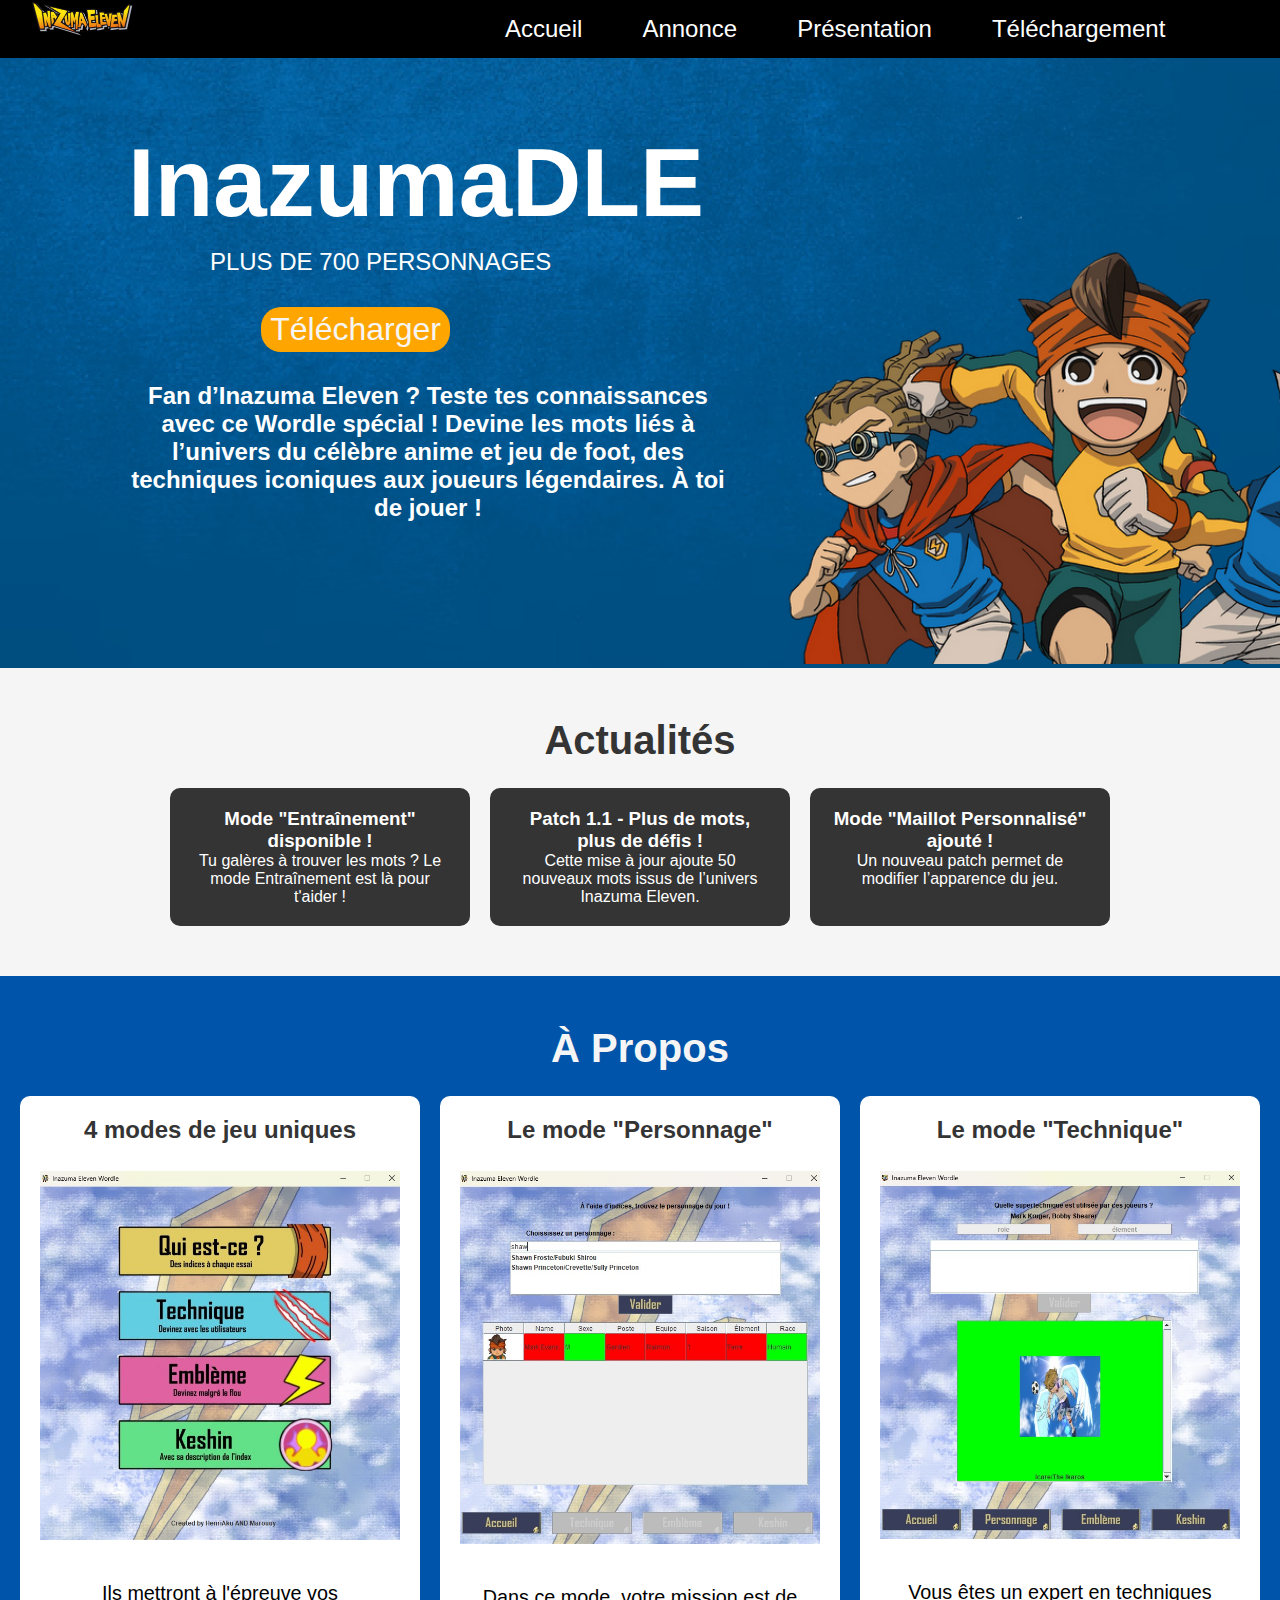
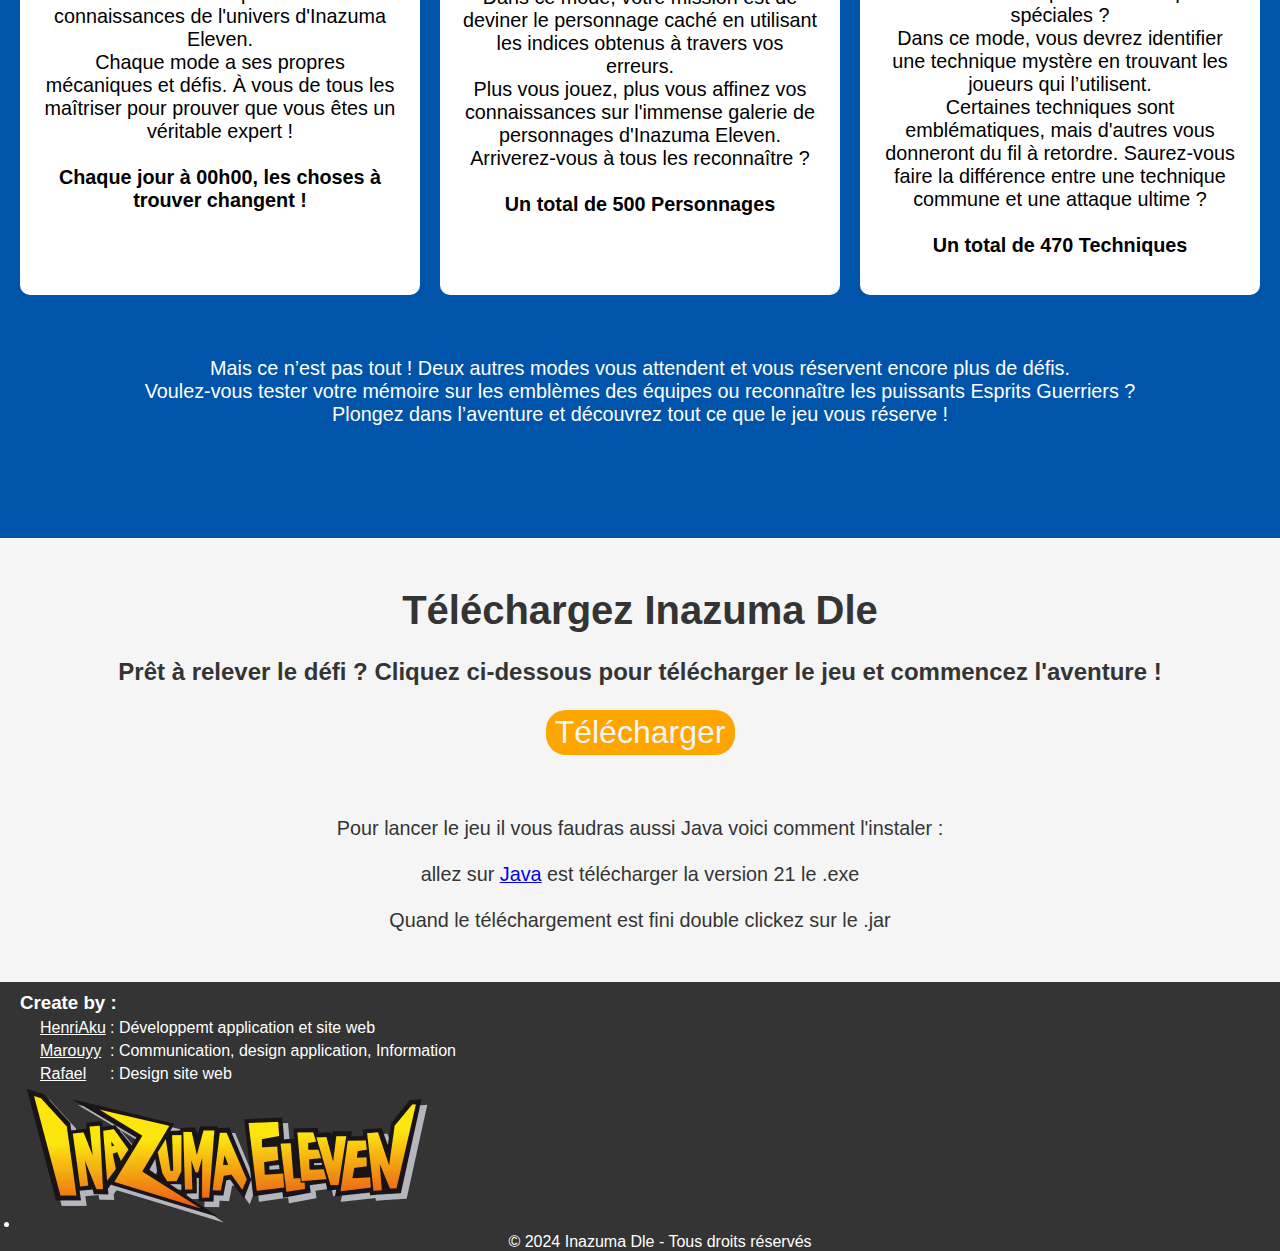
<file: src/html/Index.html>
<!DOCTYPE html>
<html lang="fr">
<head>
	<meta charset="UTF-8">
	<meta name="viewport" content="width=device-width, initial-scale=1.0">
	<link rel="icon" type="image/png" href="../../images/icon.png">
	<link rel="stylesheet" href="../css/index.css">
	<link href="https://fonts.googleapis.com/css2?family=Anton&family=Poppins:wght@300;400;700&display=swap" rel="stylesheet">
	<meta name="description" content="Inazuma Dle est un jeu de quiz inspiré de l'univers d'Inazuma Eleven. Testez vos connaissances sur les personnages, techniques, esprits guerriers et emblèmes d'équipe !">
	<meta name="author" content="HenriAku">
	<title>Inazuma Dle</title>
</head>
<body>
	<nav>
		<ul>
			<li><img src="../../images/logo.png" alt="logo d'inazuma Eleven"></li>
			<li><a href="#Accueil">Accueil</a></li>
			<li><a href="#Annonce">Annonce</a></li>
			<li><a href="#Présentation">Présentation</a></li>
			<li><a href="#Telechargement">Téléchargement</a></li>
		</ul>
	</nav>

	<section id="Accueil">
		<div>
			<h1>InazumaDLE</h1>
			<p>PLUS DE 700 PERSONNAGES</p>
			<a href="#Telechargement"><button href="#Telechargement">Télécharger</button></a>
			<h2>Fan d’Inazuma Eleven ? Teste tes connaissances avec ce Wordle spécial ! Devine les mots liés à l’univers du célèbre anime et jeu de foot, des techniques iconiques aux joueurs légendaires. À toi de jouer !</h2>
		</div>
		<img src="/images/fond.png" alt="Personnages Inazuma Eleven" class="hero-image">
	</section>


	<section id="Annonce">
		<h2>Actualités</h2>
        <div class="news-container">
            <div class="news-item">
                <h3>Mode "Entraînement" disponible !</h3>
                <p>Tu galères à trouver les mots ? Le mode Entraînement est là pour t'aider !</p>
            </div>
            <div class="news-item">
                <h3>Patch 1.1 - Plus de mots, plus de défis !</h3>
                <p>Cette mise à jour ajoute 50 nouveaux mots issus de l’univers Inazuma Eleven.</p>
            </div>
            <div class="news-item">
                <h3>Mode "Maillot Personnalisé" ajouté !</h3>
                <p>Un nouveau patch permet de modifier l’apparence du jeu.</p>
            </div>
        </div>
	</section>
	

	<section id="Présentation">
		<h2>À Propos</h2>
        <div class="modes">
            <div class="mode">
                <h3>4 modes de jeu uniques</h3>
				<img src="../../images/Mode.jpg" alt="Image présentant les différents modes du jeu">
                <p>Ils mettront à l'épreuve vos connaissances de l'univers d'Inazuma Eleven. <br>
					Chaque mode a ses propres mécaniques et défis. À vous de tous les maîtriser pour prouver que vous êtes un véritable expert ! <br><br>
					<b>Chaque jour à 00h00, les choses à trouver changent !</b></p>
            </div>
			<div class="mode">
                <h3>Le mode "Personnage"</h3>
				<img src="../../images/Personnage.jpg" alt="Interface du mode personnage">
				<p> Dans ce mode, votre mission est de deviner le personnage caché en utilisant les indices obtenus à travers vos erreurs. <br>
					Plus vous jouez, plus vous affinez vos connaissances sur l'immense galerie de personnages d'Inazuma Eleven. Arriverez-vous à tous les reconnaître ? <br><br>
				<b>Un total de 500 Personnages</b></p>
            </div>
            <div class="mode">
                <h3>Le mode "Technique"</h3>
                <img src="../../images/Technique.jpg" alt="Interface du mode technique">
				<p>Vous êtes un expert en techniques spéciales ?<br> Dans ce mode, vous devrez identifier une technique mystère en trouvant 
				les joueurs qui l’utilisent. <br> Certaines techniques sont emblématiques, mais d'autres vous donneront du fil à retordre. Saurez-vous faire la différence entre une technique commune et une attaque ultime ?
				<br><br><b>Un total de 470 Techniques</b></p>
            </div>
        </div>

		<p>Mais ce n’est pas tout ! Deux autres modes vous attendent et vous réservent encore plus de défis. <br>Voulez-vous tester votre mémoire sur les emblèmes des équipes ou reconnaître les puissants Esprits Guerriers ? <br>Plongez dans l’aventure et découvrez tout ce que le jeu vous réserve !</p>
	</section>

	<section id="Telechargement">
		<h2>Téléchargez Inazuma Dle</h2>
		<h3>Prêt à relever le défi ? Cliquez ci-dessous pour télécharger le jeu et commencez l'aventure !</h3>
		<a href="../../lib/InazumaDle.exe" download><button>Télécharger</button></a>
		<p>Pour lancer le jeu il vous faudras aussi Java voici comment l'instaler : <br><br>
		allez sur <a href="https://www.oracle.com/fr/java/technologies/downloads/#jdk21-windows">Java</a> est télécharger la version 21 le .exe <br><br>
		Quand le téléchargement est fini double clickez sur le .jar</p>
	</section>

	<footer>
		<h3>Create by :</h3>
		<div>
			<a href="https://x.com/ItsAkuuu_">HenriAku</a>
			<p>: Développemt application et site web </p>
		</div>
		<div>
			<a href="https://x.com/LeMarouuy">Marouyy</a> 
			<p> : Communication, design application, Information</p>
		</div>
		<div>
			<a href="https://github.com/RafaelD135">Rafael</a> 
			<p>: Design site web</p>
		</div>
		<li><img src="../../images/logo.png" alt="logo d'inazuma Eleven"></li>
		<p class="copy">&copy; 2024 Inazuma Dle - Tous droits réservés</p>
	</footer>
</body>
</html>
</file>
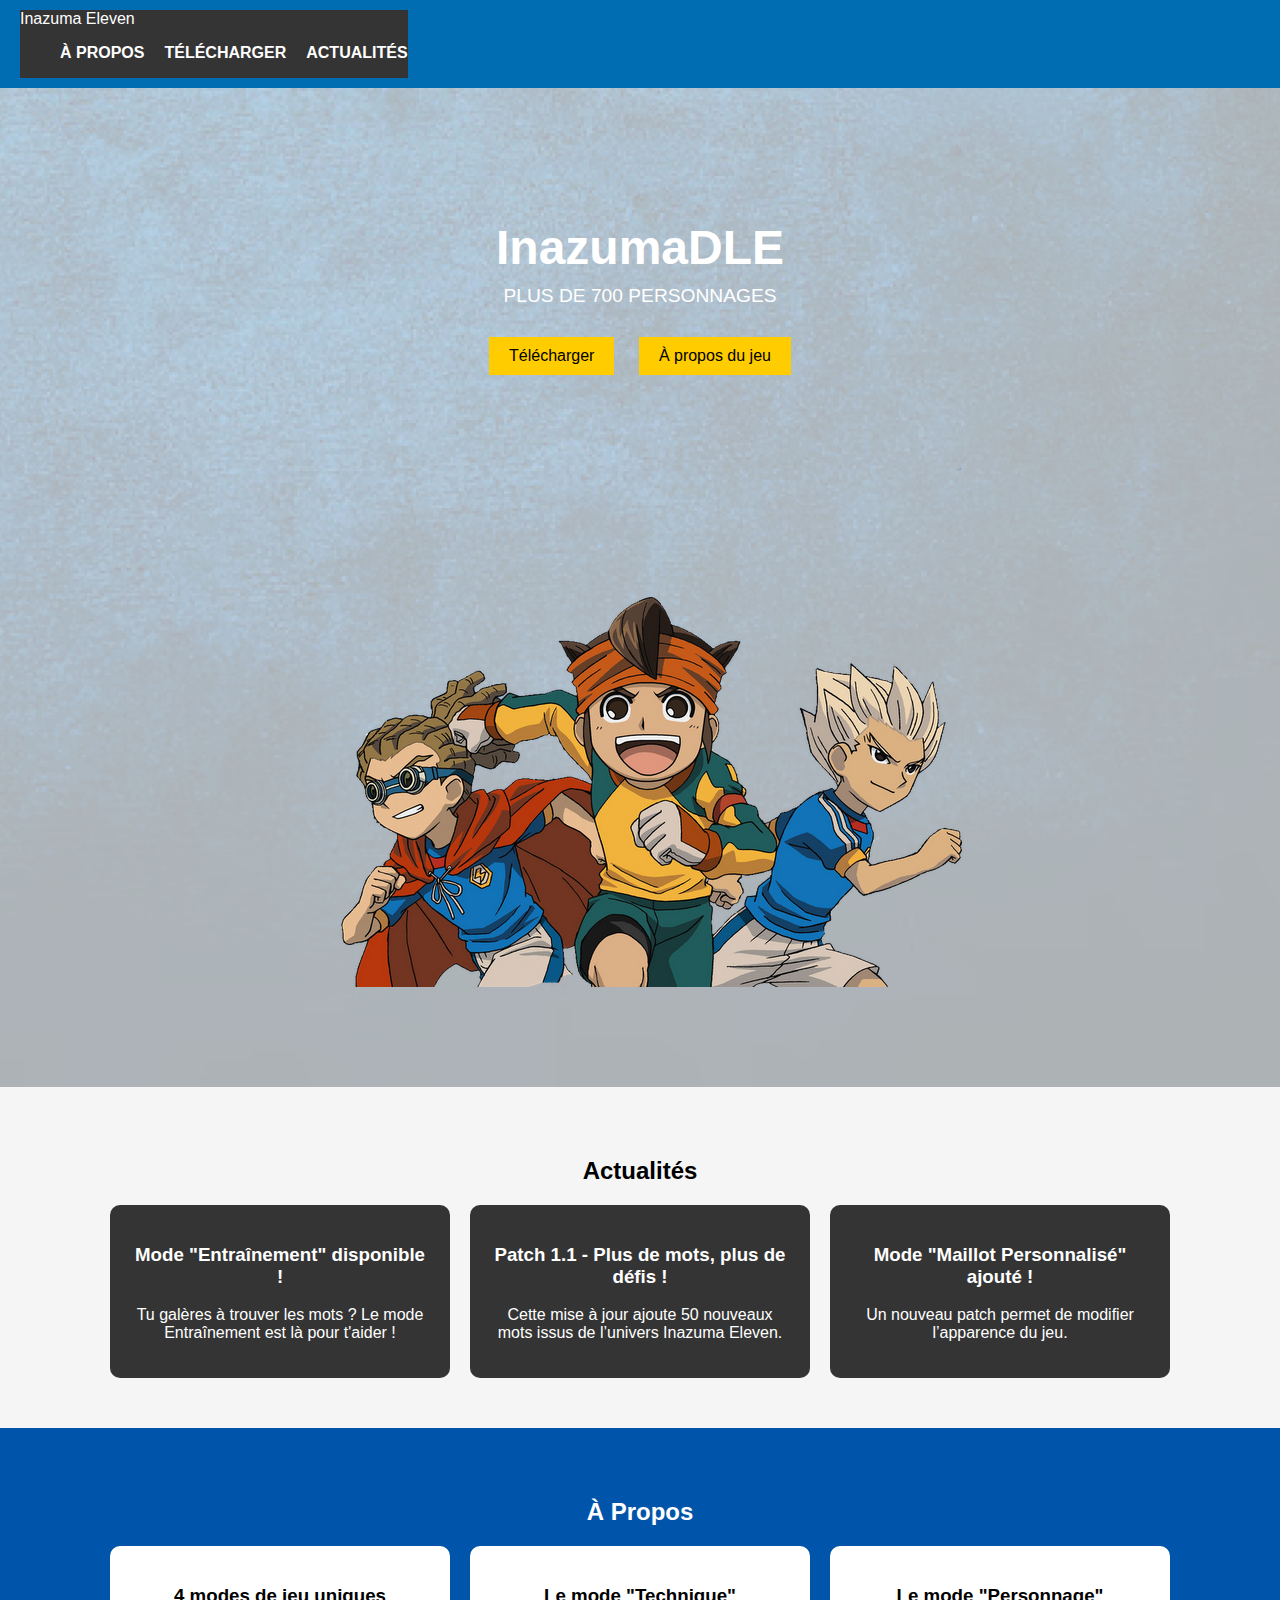
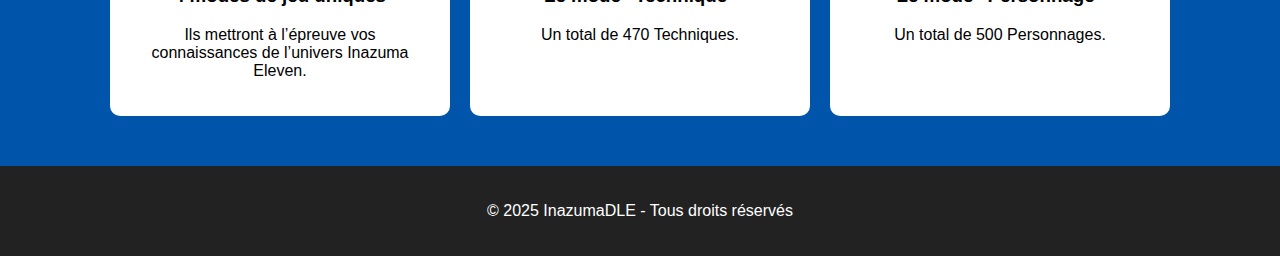
<file: test.html>
<!DOCTYPE html>
<html lang="fr">
<head>
    <meta charset="UTF-8">
    <meta name="viewport" content="width=device-width, initial-scale=1.0">
    <title>InazumaDLE</title>
    <link rel="stylesheet" href="css.css">
</head>
<body>
    <header>
        <nav>
            <div class="logo">Inazuma Eleven</div>
            <ul>
                <li><a href="#about">À PROPOS</a></li>
                <li><a href="#download">TÉLÉCHARGER</a></li>
                <li><a href="#news">ACTUALITÉS</a></li>
            </ul>
        </nav>
    </header>
    
    <section id="hero">
        <h1>InazumaDLE</h1>
        <p>PLUS DE 700 PERSONNAGES</p>
        <button>Télécharger</button>
        <button>À propos du jeu</button>
        <img src="/images/fond.png" alt="Personnages Inazuma Eleven" class="hero-image">
    </section>
    
    <section id="news">
        <h2>Actualités</h2>
        <div class="news-container">
            <div class="news-item">
                <h3>Mode "Entraînement" disponible !</h3>
                <p>Tu galères à trouver les mots ? Le mode Entraînement est là pour t'aider !</p>
            </div>
            <div class="news-item">
                <h3>Patch 1.1 - Plus de mots, plus de défis !</h3>
                <p>Cette mise à jour ajoute 50 nouveaux mots issus de l’univers Inazuma Eleven.</p>
            </div>
            <div class="news-item">
                <h3>Mode "Maillot Personnalisé" ajouté !</h3>
                <p>Un nouveau patch permet de modifier l’apparence du jeu.</p>
            </div>
        </div>
    </section>
    
    <section id="about">
        <h2>À Propos</h2>
        <div class="modes">
            <div class="mode">
                <h3>4 modes de jeu uniques</h3>
                <p>Ils mettront à l’épreuve vos connaissances de l’univers Inazuma Eleven.</p>
            </div>
            <div class="mode">
                <h3>Le mode "Technique"</h3>
                <p>Un total de 470 Techniques.</p>
            </div>
            <div class="mode">
                <h3>Le mode "Personnage"</h3>
                <p>Un total de 500 Personnages.</p>
            </div>
        </div>
    </section>
    
    <footer>
        <p>&copy; 2025 InazumaDLE - Tous droits réservés</p>
    </footer>
</body>
</html>
</file>
<file: src/css/index.css>
* {
    margin: 0;
    padding: 0;
    box-sizing: border-box;
    scroll-behavior: smooth;
}

body {
    background-color: #3a5566;
    font-family: Arial, sans-serif;
    background-color: #006CB2;
}

/* Navigation */
nav {
    background-color: black;
    position:fixed;
    top: 0;
    width: 100%;
    margin: 0;
    padding: 0;
}

nav ul {
    list-style: none;
    padding: 0;
    margin: 0;
    display: flex;
}

nav ul li {
    padding: 15px 30px;
}

nav ul li img {
    width: 25%;
    margin-top: -15px;
}

nav ul li a {
    font-size: 150%;
    color: white;
    text-decoration: none;
}

nav ul li a:hover {
    color: rgb(141, 176, 230);
    transform: scale(1.1);
}

/* Accueil */
#Accueil {
    background: url('/images/image.png') no-repeat center center/cover;
    color: white;
}

#Accueil div{
    padding: 10%;
}

#Accueil h1 {
    font-size: 6em;
    margin-bottom: 10px;
}

#Accueil h2 {
    font-size: 1.5em;
    max-width: 600px;
    text-align: center;
    margin-top: 3%;
}

#Accueil p {
    max-width: 600px;
    font-size: 1.5em;
    margin-left: 8%;
}

#Accueil button {
    background-color: orange;
    color: #F5F5F5;
    cursor: pointer;
    margin-top: 3%;
    margin-left: 13%;
    font-size: 200%;
    border-radius: 20px;
    width: 21vh;
    height: 5vh;
    border: none;
    transition: background-color 0.3s, transform 0.2s;
}

#Accueil button:hover {
    background-color: rgb(245, 219, 172);
    transform: scale(1.1);
}

.hero-image {
    width: 60%;
    height: auto;
    margin-top: -750px;
    margin-left: 45em;
    max-width: 100%;
}

/* Responsive pour écrans de moins de 768px */
@media screen and (max-width: 768px) {
    .hero-image {
        width: 90%;
        margin: 0 auto;
        display: block;
        position: relative;
        margin-top: -50px;
    }
}

/* Responsive pour téléphones (moins de 480px) */
@media screen and (max-width: 480px) {
    .hero-image {
        width: 100%;
        margin: 0 auto;
        margin-top: 0;
        position: relative;
    }
}


/* Annonce */
#Annonce {
    background-color: #F5F5F5;
    padding: 50px 20px;
    text-align: center;
}

#Annonce h2{
    color: #343434;
    font-size: 2.5em;
    margin-bottom: 2%;
}

.news-container {
    display: flex;
    justify-content: center;
    gap: 20px;
}

.news-item {
    background: #343434;
    color: white;
    padding: 20px;
    border-radius: 10px;
    width: 300px;
}

/* Présentation */
#Présentation {
    background: #0055aa;
    color: white;
    padding: 50px 20px;
    text-align: center;
}

#Présentation h2{
    color: #F5F5F5;
    font-size: 2.5em;
    margin-bottom: 2%;
}

#Présentation h3{
    color: #343434;
    font-size: 1.5em;
    margin-bottom: 2%;
}

#Présentation img{
    width: 100%;
    margin-top: 20px;
    margin-bottom: 20px;
}

.modes {
    display: flex;
    justify-content: center;
    gap: 20px;
}

.mode {
    background: white;
    color: black;
    padding: 20px;
    border-radius: 10px;
    width: 500px;
}

#Présentation p {
    font-size: 2.2vh;
    align-items: center;
    margin-top: 5%;
    padding-bottom: 5%;
}

#Telechargement {
    background: #F5F5F5;
    color: white;
    padding: 50px 20px;
    text-align: center;
}

#Telechargement h2{
    color: #343434;
    font-size: 2.5em;
    margin-bottom: 2%;
}

#Telechargement h3{
    color: #343434;
    font-size: 1.5em;
    margin-bottom: 2%;
}

#Telechargement button {
    background-color: orange;
    color: #F5F5F5;
    cursor: pointer;
    font-size: 200%;
    border-radius: 20px;
    width: 21vh;
    height: 5vh;
    border: none;
    transition: background-color 0.3s, transform 0.2s;
}

#Telechargement button:hover {
    background-color: rgb(245, 219, 172);
    transform: scale(1.1);
}

#Telechargement p {
    font-size: 2.2vh;
    align-items: center;
    margin-top: 5%;
    color: #343434 ;
}

footer {
    background: #343434;
    color: white;
    padding-top: 10px;
    padding-left: 20px;
}

footer div{
    margin-top: 5px;
    margin-left: 20px;
    display: flex;
}

footer p{
    margin-left: 20px;
}

footer a 
{
    width: 50px;
    color: white;
}

.copy{
    text-align: center;
}


/* ----------------------------- */
/* 🌟 RESPONSIVE : 420px et moins */
/* ----------------------------- */
@media screen and (max-width: 420px) {

    /* Navigation en colonne */
    nav ul {
        flex-direction: column;
        text-align: center;
    }

    nav ul li {
        padding: 10px;
    }

    nav ul li a {
        font-size: 120%;
    }

    /* Accueil */
    #Accueil {
        height: 80vh;
        margin-top: 10%;
    }

    h1 {
        font-size: 8vh;
    }

    h2 {
        font-size: 3vh;
        padding: 5%;
    }

    .Accueil button {
        font-size: 140%;
        width: 50%;
        height: 7vh;
    }

    /* Annonce en colonne */
    #Annonce {
        flex-direction: column;
        height: auto;
        align-items: center;
    }

    #Annonce div {
        width: 90%;
        font-size: 1.6vh;
        margin-bottom: 10px;
        margin-left: 0;
    }

    /* Présentation en colonne */
    #Présentation div {
        flex-direction: column;
        align-items: center;
        text-align: center;
        margin-left: 0;
    }

    #Présentation div img {
        width: 80%;
        margin-left: 0;
    }

    #Présentation div p {
        width: 80%;
        margin-left: 0;
        font-size: 1.8vh;
    }

    /* Téléchargement */
    #Telechargement button {
        font-size: 140%;
        width: 60%;
        height: 7vh;
    }

    /* Footer */
    footer {
        text-align: center;
        padding: 10px;
        font-size: 1.4vh;
    }
}
</file>
<file: css.css>
body {
    font-family: Arial, sans-serif;
    margin: 0;
    padding: 0;
    box-sizing: border-box;
}

header {
    background: #006CB2;
    color: white;
    padding: 10px 20px;
    display: flex;
    justify-content: space-between;
    align-items: center;
}

nav{
	background-color: #343434;
}

nav ul {
    list-style: none;
    display: flex;
    gap: 20px;
}

nav a {
    color: white;
    text-decoration: none;
    font-weight: bold;
}

#hero {
    background: url('/images/image.png') no-repeat center center/cover;
    text-align: center;
    color: white;
    padding: 100px 20px;
    position: relative;
}

#hero h1 {
    font-size: 3em;
    margin-bottom: 10px;
}

#hero p {
    max-width: 600px;
    margin: 0 auto 20px;
    font-size: 1.2em;
}

button {
    background: #ffcc00;
    border: none;
    padding: 10px 20px;
    cursor: pointer;
    font-size: 16px;
    margin: 10px;
}

.hero-image {
    display: block;
    margin: 20px auto 0;
    max-width: 100%;
    height: auto;
}

#news {
    background-color: #F5F5F5;
    padding: 50px 20px;
    text-align: center;
}

.news-container {
    display: flex;
    justify-content: center;
    gap: 20px;
}

.news-item {
    background: #343434;
    color: white;
    padding: 20px;
    border-radius: 10px;
    width: 300px;
}

#about {
    background: #0055aa;
    color: white;
    padding: 50px 20px;
    text-align: center;
}

.modes {
    display: flex;
    justify-content: center;
    gap: 20px;
}

.mode {
    background: white;
    color: black;
    padding: 20px;
    border-radius: 10px;
    width: 300px;
}

footer {
    text-align: center;
    padding: 20px;
    background: #222;
    color: white;
}
</file>
